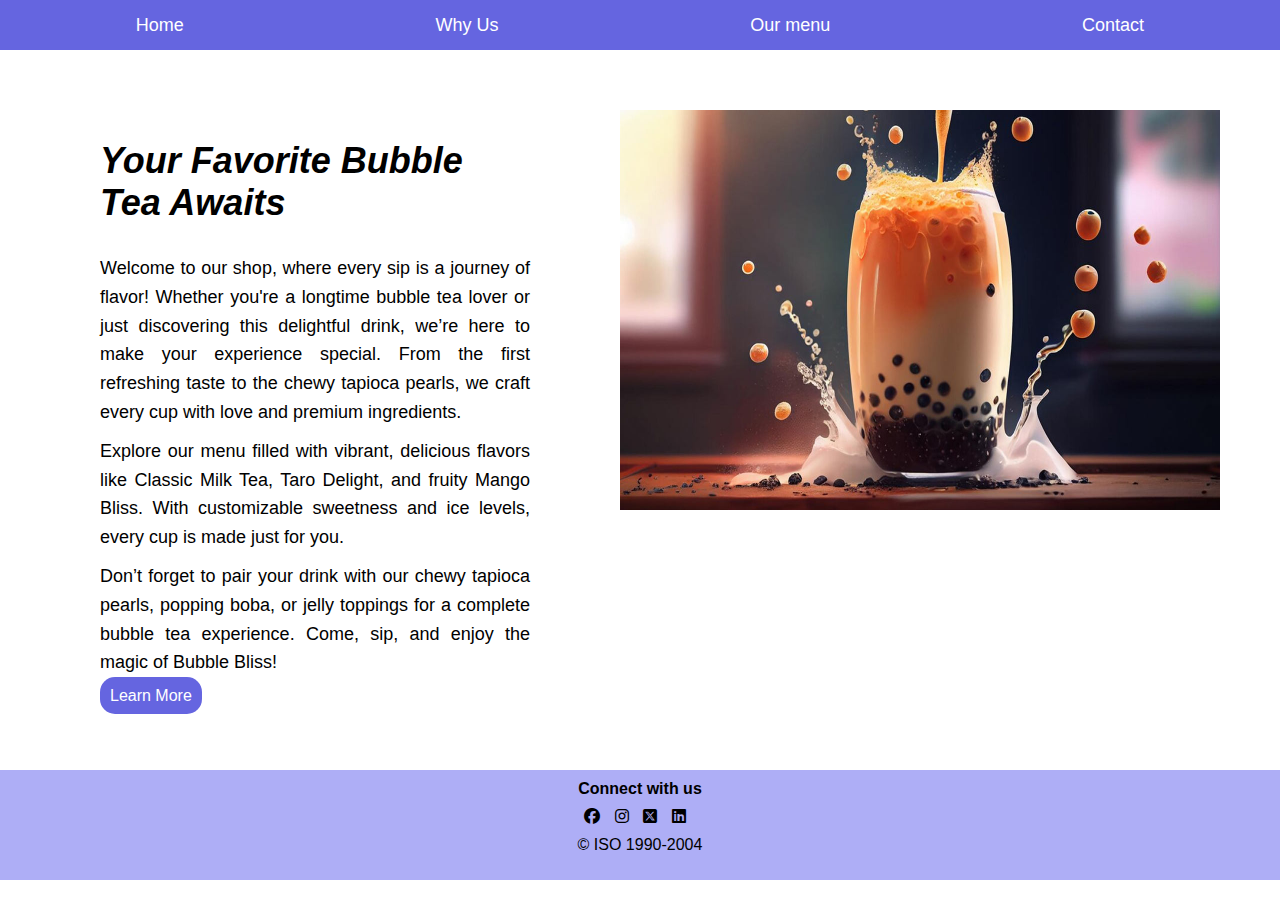
<file: index.html>
<!DOCTYPE html>
<html lang="en">
<head>
  <meta charset="UTF-8">
  <meta name="viewport" content="width=device-width, initial-scale=1.0">
  <title>Home</title>
  <link rel="stylesheet" href="https://cdnjs.cloudflare.com/ajax/libs/font-awesome/6.7.2/css/all.min.css"/>
  <link rel="stylesheet" href="style.css">
</head>
<body>
<header>
      <a href="index.html">Home</a>
      <a href="whyus.html">Why Us</a>
      <a href="menu.html">Our menu</a>
      <a href="contact.html">Contact</a>
</header>
<div class="content"> 
    <div class="txt">
      <h2>Your Favorite Bubble Tea Awaits</h2>
      <p>Welcome to our shop, where every sip is a journey of flavor! Whether you're a longtime bubble tea lover or just discovering this delightful drink, we’re here to make your experience special. From the first refreshing taste to the chewy tapioca pearls, we craft every cup with love and premium ingredients.
      </p>
      <p>Explore our menu filled with vibrant, delicious flavors like Classic Milk Tea, Taro Delight, and fruity Mango Bliss. With customizable sweetness and ice levels, every cup is made just for you.</p>
      <p>Don’t forget to pair your drink with our chewy tapioca pearls, popping boba, or jelly toppings for a complete bubble tea experience. Come, sip, and enjoy the magic of Bubble Bliss!</p>
      <a href="whyus.html" class="button">Learn More</a> 
    </div>
    <div class="image">
      <img src="bubble-tea.jpg" alt="A variety of bubble tea flavors in colorful cups">
    </div>
</div>
<footer>
    <p>Connect with us</p>
    <a href="https://www.facebook.com"><i class="fa-brands fa-facebook"></i></a>
    <a href="https://www.instagram.com"><i class="fa-brands fa-instagram"></i></a>
    <a href="https://x.com"><i class="fa-brands fa-square-x-twitter"></i></a>
    <a href="https://www.linkedin.com"><i class="fa-brands fa-linkedin"></i></a>
    <div>&copy; ISO 1990-2004</div>
</footer>
</body>
</html>
</file>
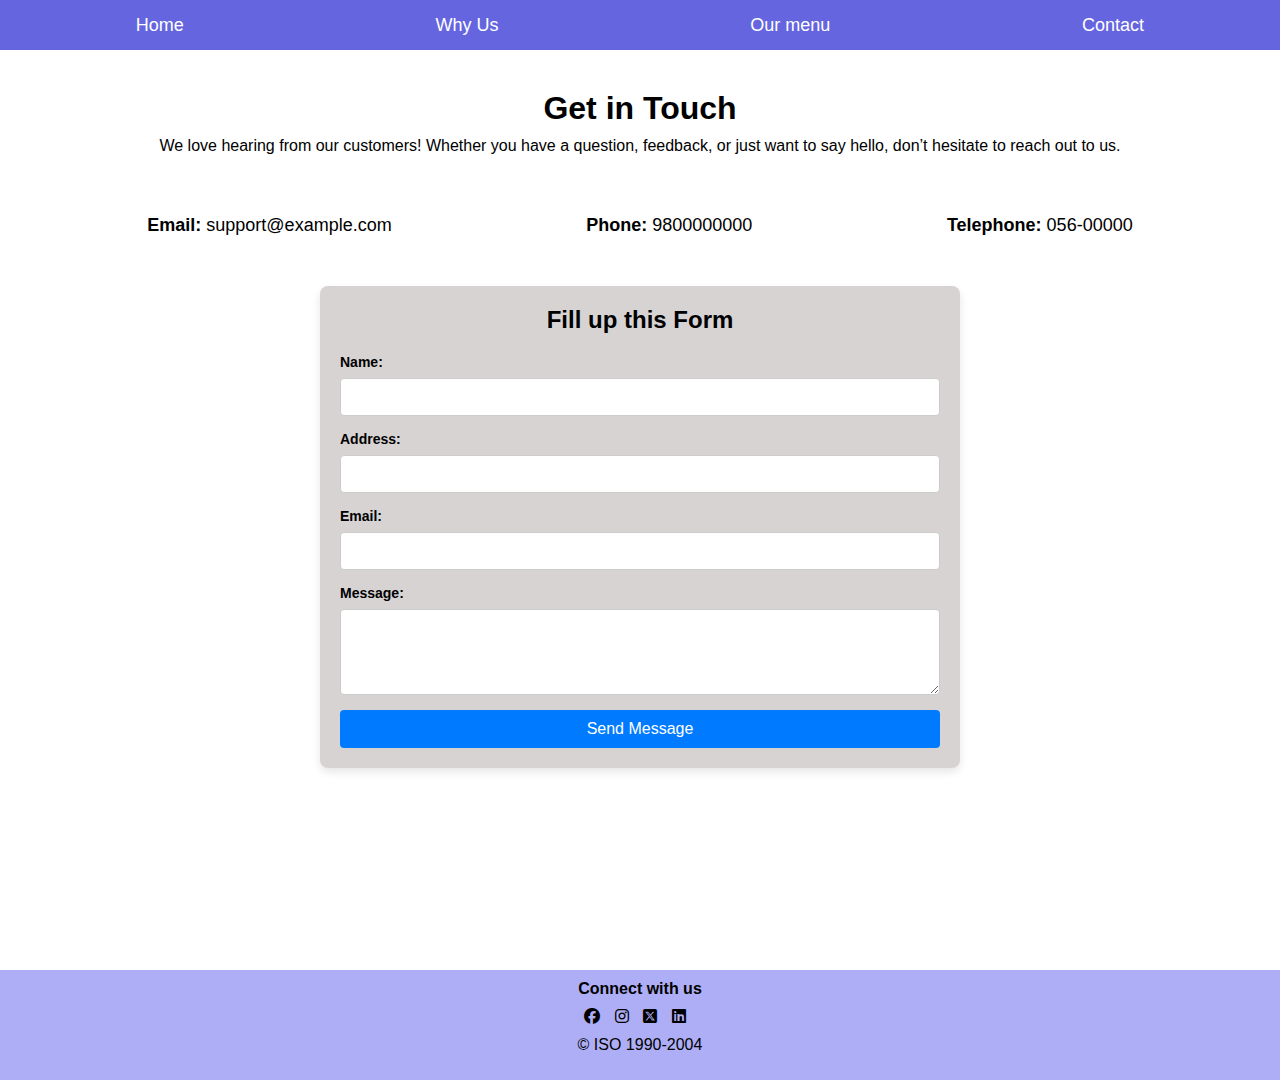
<file: contact.html>
<!DOCTYPE html>
<html lang="en">
<head>
  <meta charset="UTF-8">
  <meta name="viewport" content="width=device-width, initial-scale=1.0">
  <title>Bubble Bliss - Contact Us</title>
  <link rel="stylesheet" href="style.css">
  <link rel="stylesheet" href="https://cdnjs.cloudflare.com/ajax/libs/font-awesome/6.7.2/css/all.min.css"/>
</head>
<body>
  <header>
    <a href="index.html">Home</a>
    <a href="whyus.html">Why Us</a>
    <a href="menu.html">Our menu</a>
    <a href="contact.html">Contact</a>
</header>

  <h1 id="contacth1">Get in Touch</h1>
      <p id="contactp">We love hearing from our customers! Whether you have a question, feedback, or just want to say hello, don’t hesitate to reach out to us.</p>

<div class="contactsection">
    <div class="contactdetails">
      <p><span>Email:</span> support@example.com</p>
      <p><span>Phone:</span> 9800000000</p>
      <p><span>Telephone:</span> 056-00000</p>
    </div>

    <div class="contactform">
      <h3>Fill up this Form</h3>
      <form method="post">
        <label for="">Name:</label>
        <input type="text">

        <label for="">Address:</label>
        <input type="text">

        <label for="">Email:</label>
        <input type="email"  >

        <label for="">Message:</label>
        <textarea rows="4" ></textarea>

        <button type="submit">Send Message</button>
      </form>
    </div>
</div>
<footer>
  <p>Connect with us</p>
  <a href="https://www.facebook.com"><i class="fa-brands fa-facebook"></i></a>
  <a href="https://www.instagram.com"><i class="fa-brands fa-instagram"></i></a>
  <a href="https://x.com"><i class="fa-brands fa-square-x-twitter"></i></a>
  <a href="https://www.linkedin.com"><i class="fa-brands fa-linkedin"></i></a>
  <div>&copy; ISO 1990-2004</div>
</footer>
</body>
</html>
</file>
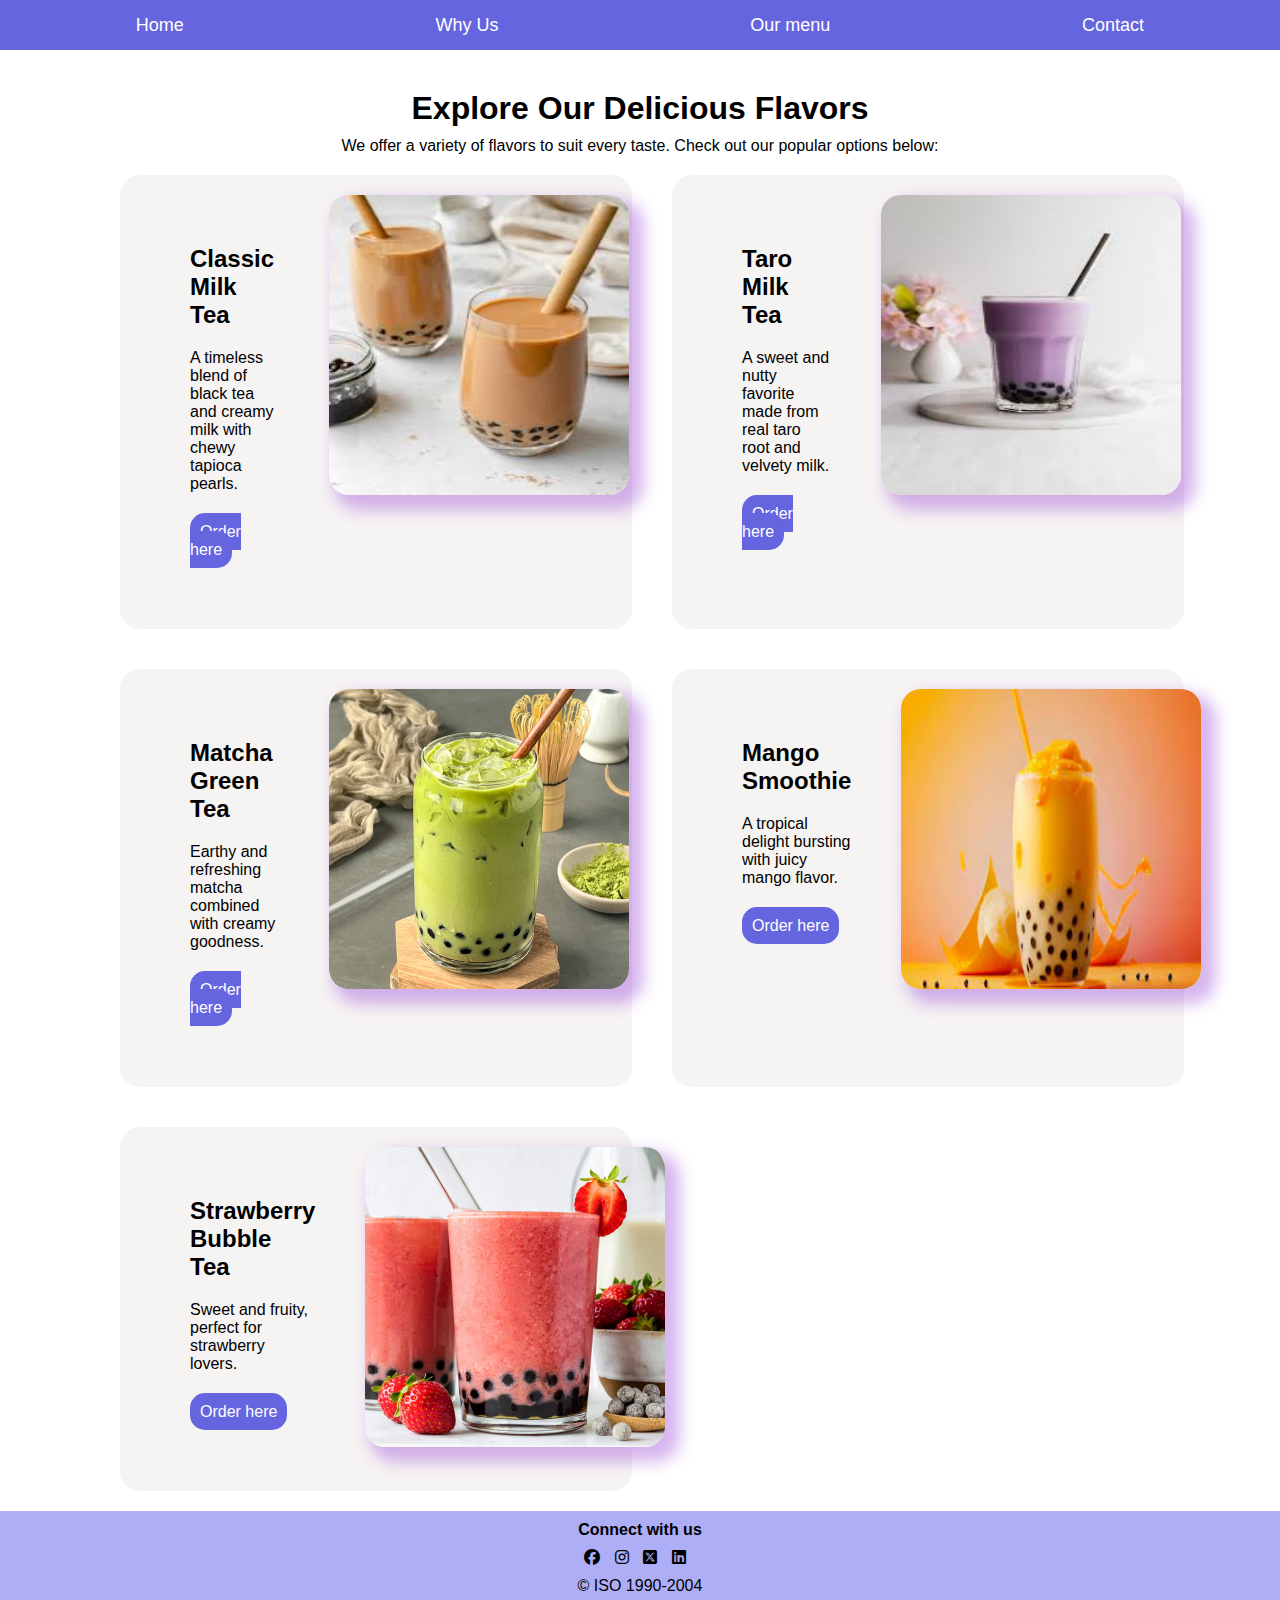
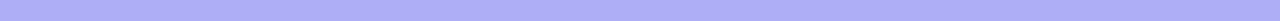
<file: menu.html>
<!DOCTYPE html>
<html lang="en">
<head>
  <meta charset="UTF-8">
  <meta name="viewport" content="width=device-width, initial-scale=1.0">
  <title>Menu</title>
  <link rel="stylesheet" href="https://cdnjs.cloudflare.com/ajax/libs/font-awesome/6.7.2/css/all.min.css"/>
  <link rel="stylesheet" href="style.css">
</head>
<body>
  <header>
    <a href="index.html">Home</a>
    <a href="whyus.html">Why Us</a>
    <a href="menu.html">Our menu</a>
    <a href="contact.html">Contact</a>
</header>
  <h1 class="menuh1">Explore Our Delicious Flavors</h1>
    <p id="menup">We offer a variety of flavors to suit every taste. Check out our popular options below:</p>
    <div class="menucard">
      <div class="carditem">
        <div class="desc">
          <h3>Classic Milk Tea</h3>
          <p>A timeless blend of black tea and creamy milk with chewy tapioca pearls.</p>
          <a href="contact.html" class="button">Order here</a>
        </div>
        <div class="cardimg">
          <img src="classic.jpg" alt="Classic Milk Tea" width="300">
        </div>
      </div>
      
      <div class="carditem">
        <div class="desc">
          <h3>Taro Milk Tea</h3>
          <p>A sweet and nutty favorite made from real taro root and velvety milk.</p>
          <a href="contact.html" class="button">Order here</a>
        </div>
        <div class="cardimg">
          <img src="taro.jpg" alt="Taro Milk Tea" width="300">
        </div>
      </div>
      
      <div class="carditem">
        <div class="desc">
          <h3>Matcha Green Tea</h3>
          <p>Earthy and refreshing matcha combined with creamy goodness.</p>
          <a href="contact.html" class="button">Order here</a>
        </div>
        <div class="cardimg">
          <img src="matcha.jpg" alt="Matcha Green Tea" width="300">
        </div>
      </div>
      
      <div class="carditem">
        <div class="desc">
          <h3>Mango Smoothie</h3>
          <p>A tropical delight bursting with juicy mango flavor.</p>
          <a href="contact.html" class="button">Order here</a>
        </div>
        <div class="cardimg">
          <img src="mango.jpg" alt="Mango Smoothie" width="300">
        </div>
      </div>
      
      <div class="carditem">
        <div class="desc">
          <h3>Strawberry Bubble Tea</h3>
          <p>Sweet and fruity, perfect for strawberry lovers.</p>
          <a href="contact.html" class="button">Order here</a>
        </div>
        <div class="cardimg">
          <img src="strawberry.jpg" alt="Strawberry Bubble Tea" width="300">
        </div>
      </div>   
    </div>
<footer>
  <p>Connect with us</p>
  <a href="https://www.facebook.com"><i class="fa-brands fa-facebook"></i></a>
  <a href="https://www.instagram.com"><i class="fa-brands fa-instagram"></i></a>
  <a href="https://x.com"><i class="fa-brands fa-square-x-twitter"></i></a>
  <a href="https://www.linkedin.com"><i class="fa-brands fa-linkedin"></i></a>
  <div>&copy; ISO 1990-2004</div>
</footer>
</body>
</html>
</file>
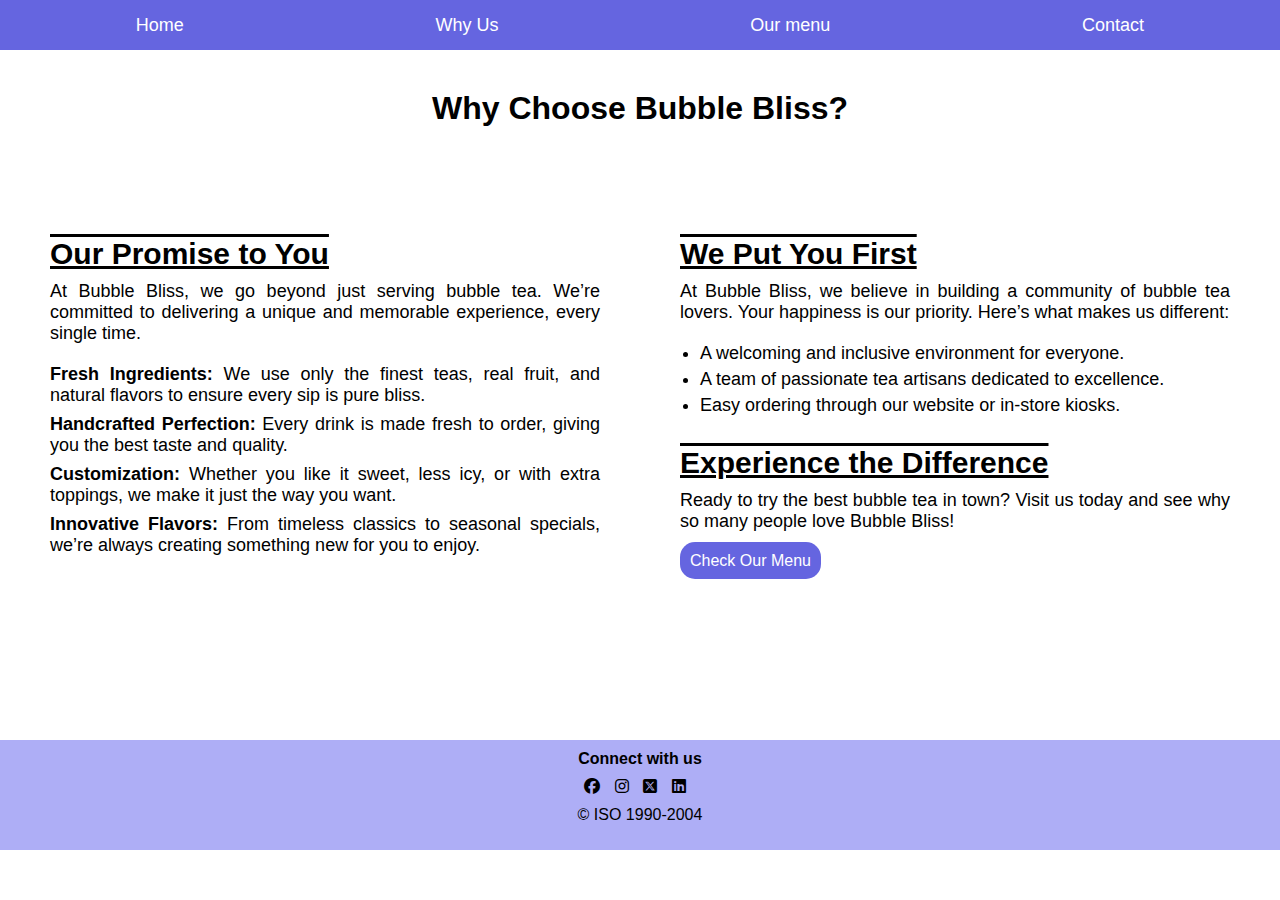
<file: whyus.html>
<!DOCTYPE html>
<html lang="en">
<head>
  <meta charset="UTF-8">
  <meta name="viewport" content="width=device-width, initial-scale=1.0">
  <title>Why Us</title>
  <link rel="stylesheet" href="https://cdnjs.cloudflare.com/ajax/libs/font-awesome/6.7.2/css/all.min.css"/>
  <link rel="stylesheet" href="style.css">
</head>
<body>
  <header>
    <a href="index.html">Home</a>
    <a href="whyus.html">Why Us</a>
    <a href="menu.html">Our menu</a>
    <a href="contact.html">Contact</a>
</header>
<h1 id="whyush1">Why Choose Bubble Bliss?</h1>
    <div class="whyus">
      <div class="promise">
      <h2>Our Promise to You</h2>
      <p>At Bubble Bliss, we go beyond just serving bubble tea. We’re committed to delivering a unique and memorable experience, every single time.</p>
      <ul>
        <li><span> Fresh Ingredients:</span> We use only the finest teas, real fruit, and natural flavors to ensure every sip is pure bliss.</li>
        <li> <span>Handcrafted Perfection:</span> Every drink is made fresh to order, giving you the best taste and quality.</li>
        <li> <span>Customization:</span> Whether you like it sweet, less icy, or with extra toppings, we make it just the way you want.</li>
        <li> <span>Innovative Flavors:</span> From timeless classics to seasonal specials, we’re always creating something new for you to enjoy.</li>
      </ul>
      </div>
      <div class="first">
      <h2>We Put You First</h2>
      <p>At Bubble Bliss, we believe in building a community of bubble tea lovers. Your happiness is our priority. Here’s what makes us different:</p>
      <ul>
        <li> A welcoming and inclusive environment for everyone.</li>
        <li> A team of passionate tea artisans dedicated to excellence.</li>
        <li> Easy ordering through our website or in-store kiosks.</li>
      </ul>
    

      <h2>Experience the Difference</h2>
      <p>Ready to try the best bubble tea in town? Visit us today and see why so many people love Bubble Bliss!</p>
      <a href="menu.html" class="button">Check Our Menu</a>
      </div>
    </div>
    <footer>
        <p>Connect with us</p>
        <a href="https://www.facebook.com"><i class="fa-brands fa-facebook"></i></a>
        <a href="https://www.instagram.com"><i class="fa-brands fa-instagram"></i></a>
        <a href="https://x.com"><i class="fa-brands fa-square-x-twitter"></i></a>
        <a href="https://www.linkedin.com"><i class="fa-brands fa-linkedin"></i></a>
        <div>&copy; ISO 1990-2004</div>
    </footer>
</body>
</html>
</file>
<file: style.css>
*{
    margin: 0;
    padding: 0;
    font-family: Arial;
}
header{
    height: 30px;
    background-color: rgb(101, 101, 224);
    padding: 10px;
    display:flex;
    justify-content: space-around;
    align-items: center;
}
header a{
    color: white;
    font-size: 18px;
    text-decoration: none;
}
header a:hover {
    color: rgb(0, 0, 8); /* Change to a light blue color on hover */
}
a:active{
    color: red;
}
.content{
    display: flex;
    height: 80vh;   
}
.txt{   
    margin-top: 40px;
    width:800px;
    padding: 50px;
    margin-left: 50px;
    /* height: max-content; */
}
.txt h2{
    font-size: 36px;
    margin-bottom: 30px;
    font-style: italic;
}
.txt p{
    font-size: 18px;
    margin-bottom: 10px;
    font-weight: 500;
    text-align: justify;
    line-height: 1.6;
}

.image{
    margin-top: 60px;
    margin-left: 40px;
    margin-right: 60px;
}
img{
    width: 600px;
    height: 400px;
}
footer{
    padding: 10px;
    background-color: rgb(174, 174, 246);
    height:10vh;
    text-align: center;
}
footer p{
    font-weight: bold;
    margin-bottom: 10px;
    text-align: center;
}
footer a{
    text-align: center;
    margin-right:10px;
    color: black;
}
footer div{
    margin-top: 10px;
}
.button{
    padding: 10px;
    color: white;
    text-decoration: none;
    border-radius: 15px;
    background-color:rgb(101, 101, 224);
}
.button:hover {
    background-color: rgb(67, 67, 179); /* Darker shade of the original color */
    transform: scale(1.05); /* Slightly enlarge the button */
}


/* whyus-------------------- */
.whyus{
    height: 57vh;
    padding: 10px;
    margin-top: 50px;
    display: flex;
    text-align: justify;
    margin-bottom: 30px;
}
.whyus h2{
    text-decoration: overline underline;
    margin-bottom: 10px;
    margin-top: 10px;
    font-size: 30px;
}

#whyush1{
    text-align: center ;
    margin-top: 40px;
}

.whyus .promise{
    width: 50%;
    padding:40px;
}
.whyus p{
    font-size: 18px;
    margin-bottom: 20px;
}
.promise li{
    list-style-type: none;
    font-size: 18px;
    margin-bottom: 8px;
}
.promise span{
    font-weight: bold;
}

.whyus .first{
    width: 50%;
    /* background-color: yellow; */
    padding:40px;
}
.first li{
    margin-left: 20px;
    font-size: 18px;
    margin-bottom: 5px;   
}
.first ul{
    margin-bottom: 30px;
}
.first p{
    margin-bottom: 20px;
}
 


/* menu--------------- */

.menuh1{
    text-align: center ;
    margin-top: 40px;
}
#menup{
    margin-top: 10px;
    text-align: center;
}
.menucard{
    display: flex;
    flex-wrap: wrap;
    margin-left:100px;
}
.carditem{
    display: flex;
    /* flex-direction: row; */
    background-color: transparent;
    width: 40%;
    margin: 20px;
    background-color: rgba(243, 239, 239, 0.763);
    padding: 20px;
    border-radius: 20px;
}
.carditem .desc{
    width: 50%;
    margin: 50px;
}
.desc h3{
    font-weight: bold;
    font-size: 24px;
}
.desc p{
    margin-top: 20px;
    margin-bottom: 30px;
}
.carditem .cardimg{
 width: 60%;
 height: auto; 
}
.cardimg img{
    width: 300px;
    height: 300px;
    border-radius: 20px;
    box-shadow: 10px 10px 15px 5px rgba(137, 40, 207, 0.336);

}
 /* ----contact---- */

 #contacth1{
    text-align: center;
    margin-top: 40px;
 }
 #contactp{
    text-align: center;
    margin-top: 10px;
 }  
 .contactsection{
    height: 85vh;
 }
 .contactsection .contactdetails{
    margin:50px;
    display: flex;
    font-size: 18px;
    justify-content: space-around;
    /* background-color: beige; */
 }
 .contactdetails span{
    font-weight: bold;
 }
 .contactdetails p{
    margin-top :10px;
 }



 .contactform {
    width: 100%;
    max-width: 600px;
    margin: 0 auto;
    padding: 20px;
    background-color: #d7d3d3;
    border-radius: 8px;
    box-shadow: 0 4px 8px rgba(0, 0, 0, 0.1);
  }
  
  .contactform h3 {
    text-align: center;
    font-size: 24px;
    margin-bottom: 20px;
  }
  
  .contactform form {
    display: flex;
    flex-direction: column;
  }
  
  .contactform label {
    margin-bottom: 8px;
    font-size: 14px;
    font-weight: bold;
  }
  
  .contactform input,
  .contactform textarea {
    padding: 10px;
    margin-bottom: 15px;
    border: 1px solid #ccc;
    border-radius: 4px;
    font-size: 14px;
    outline: none;
  }
  .contactform input:focus,
.contactform textarea:focus {
  border-color: #007bff;
  box-shadow: 0 0 5px rgba(0, 123, 255, 0.5); 
}
  .contactform button {
    padding: 10px 20px;
    background-color: #007bff;
    color: white;
    border: none;
    border-radius: 4px;
    cursor: pointer;
    font-size: 16px;
  }
  
  .contactform button:hover {
    background-color: #0056b3;
  }
</file>
